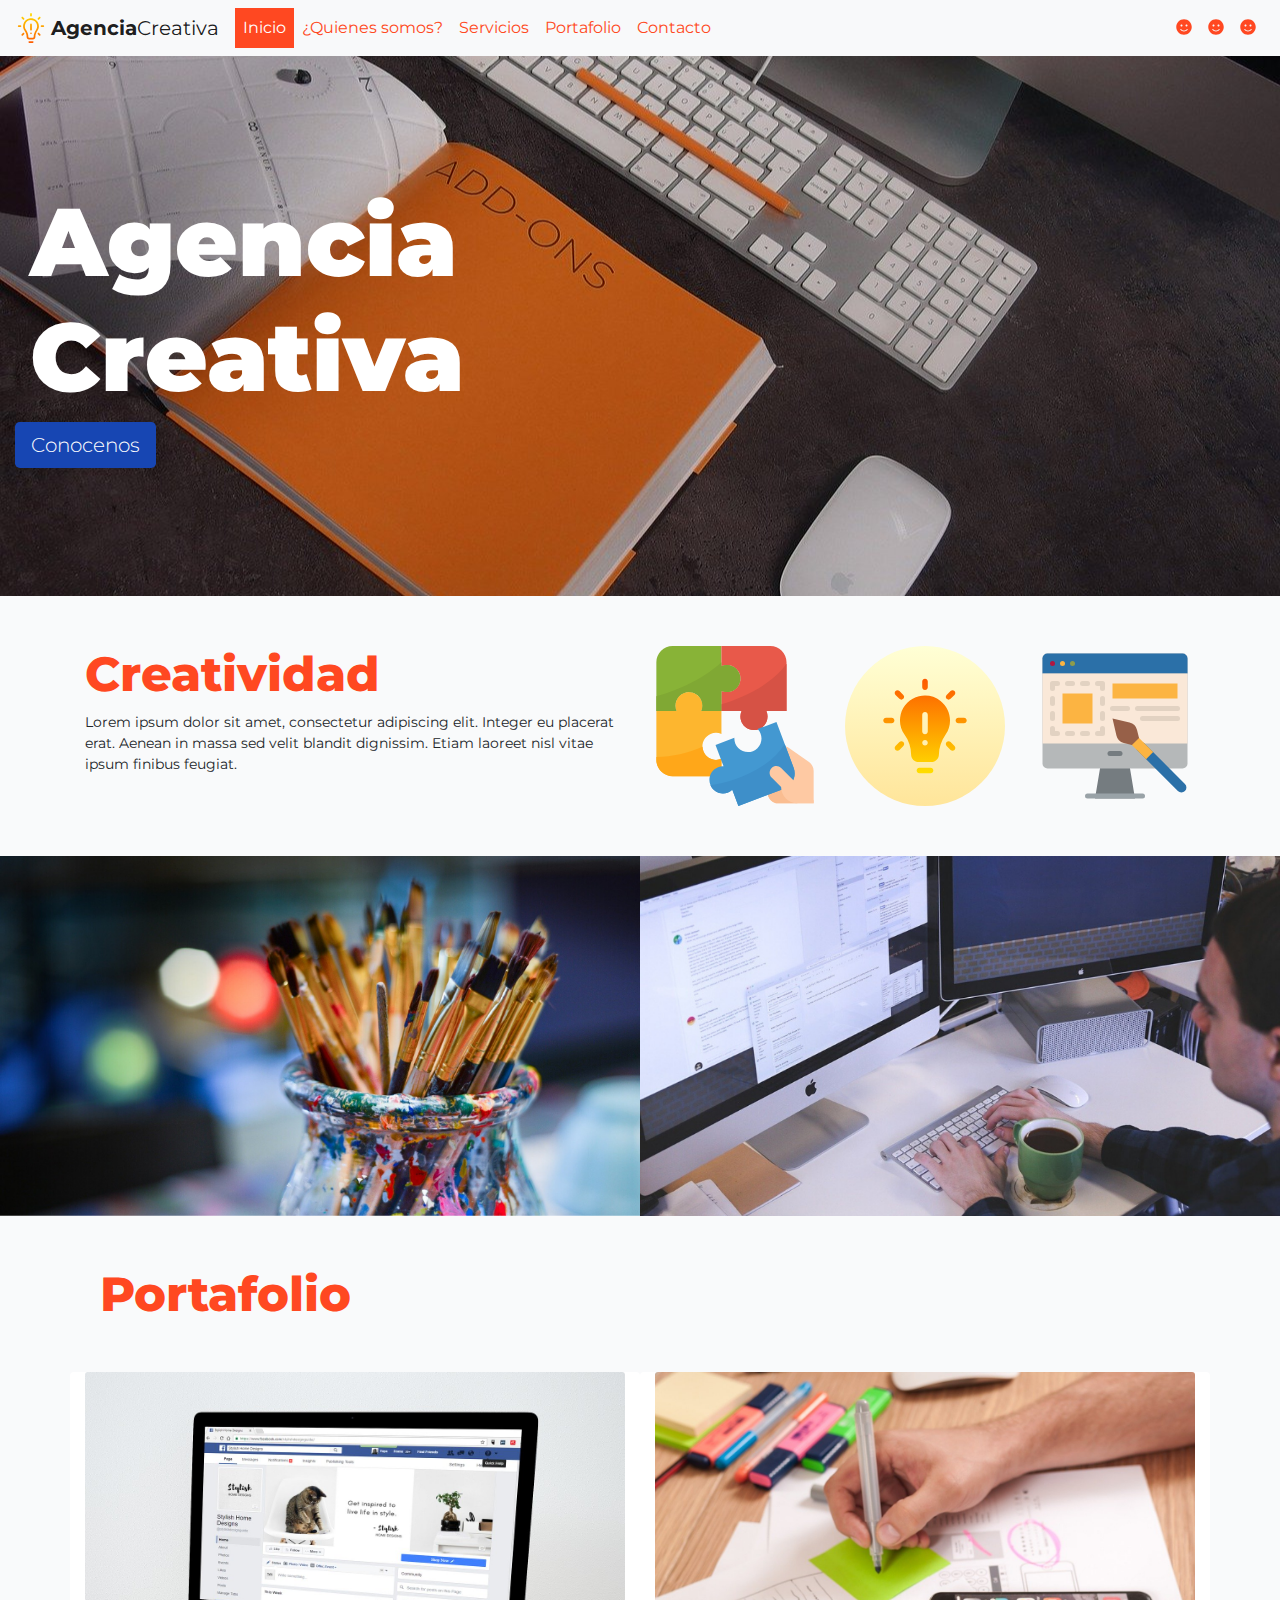
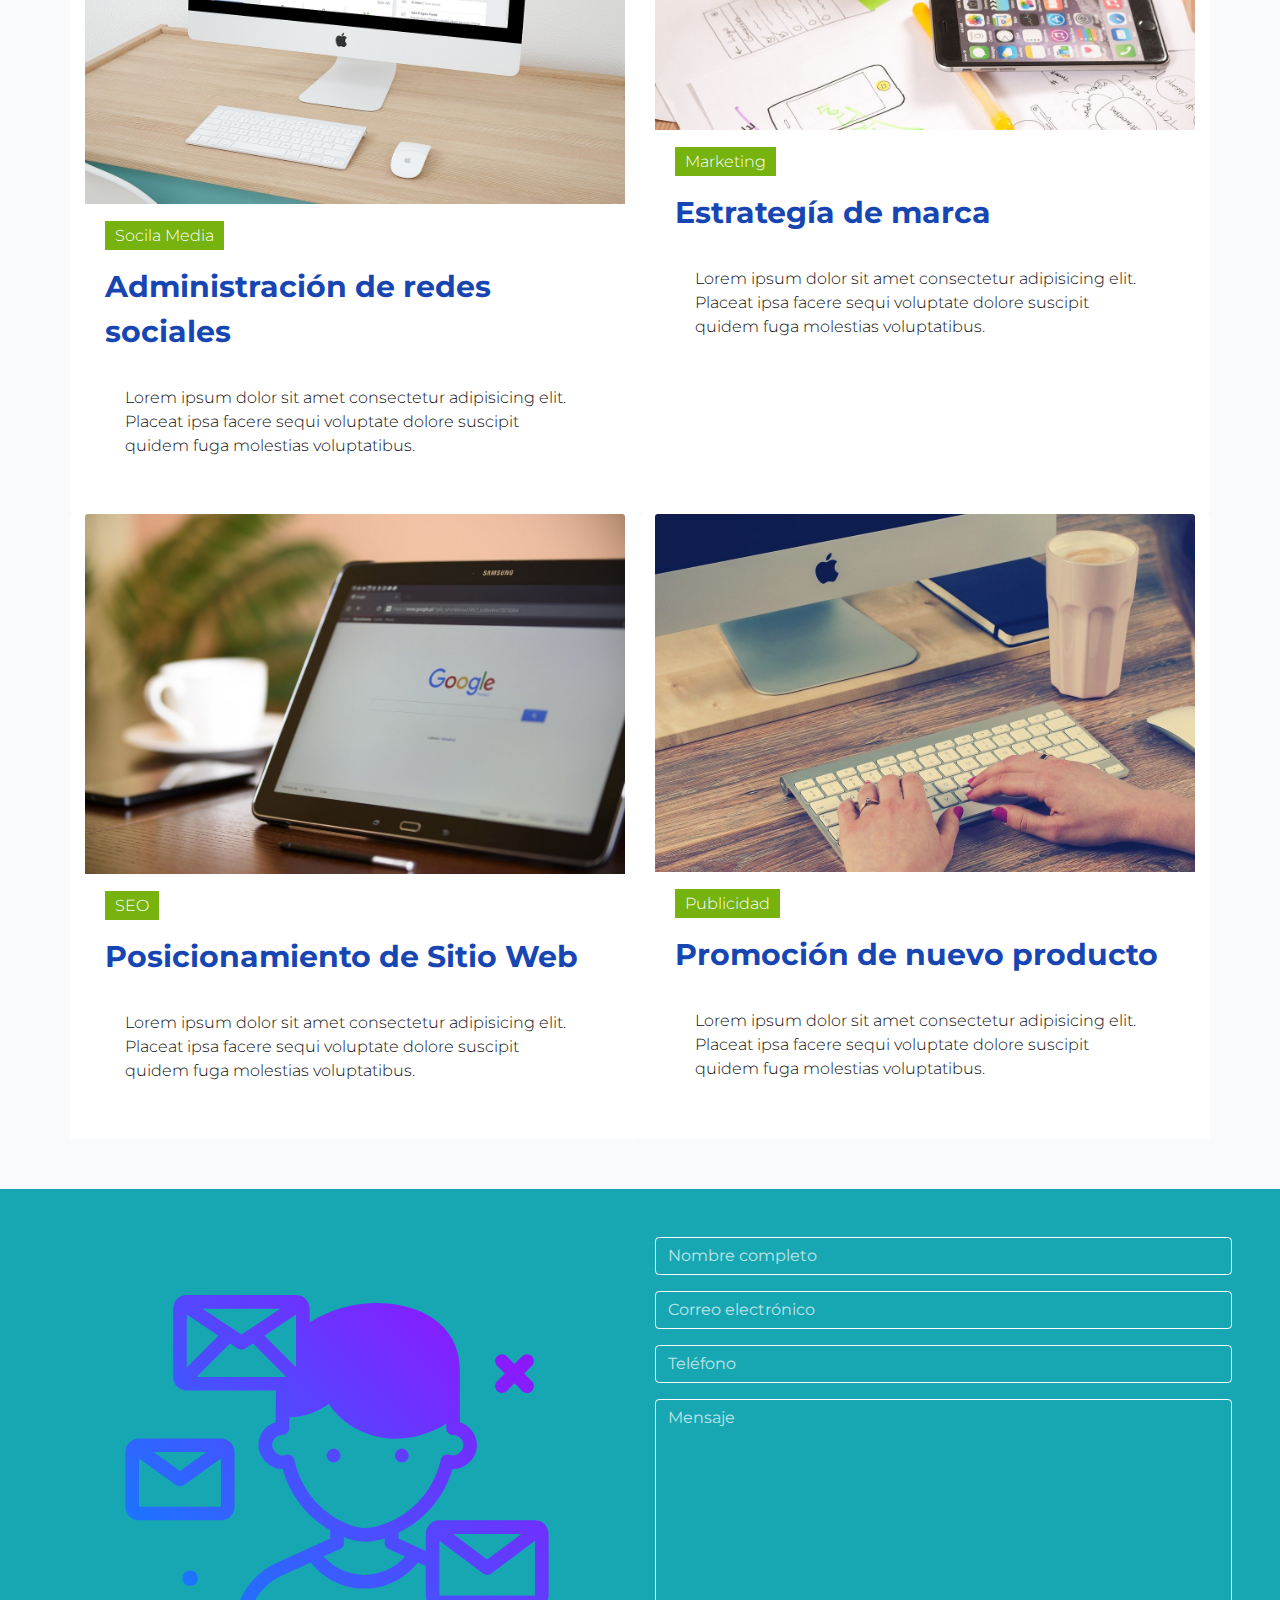
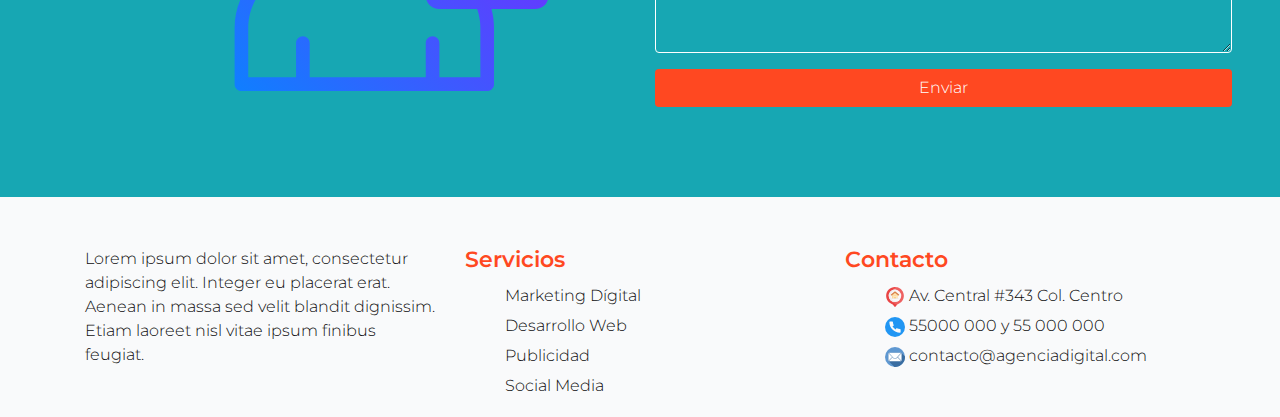
<file: index.html>
<!DOCTYPE html>
<html lang="es">
<head>
  <meta charset="UTF-8">
  <meta name="viewport" content="width=device-width, initial-scale=1.0">
  <link rel="stylesheet" href="https://stackpath.bootstrapcdn.com/bootstrap/4.4.1/css/bootstrap.min.css" integrity="sha384-Vkoo8x4CGsO3+Hhxv8T/Q5PaXtkKtu6ug5TOeNV6gBiFeWPGFN9MuhOf23Q9Ifjh" crossorigin="anonymous">
  <link href="https://fonts.googleapis.com/css2?family=Montserrat:wght@300;400;500;600;700;800;900&display=swap" rel="stylesheet">
  <link rel="stylesheet" href="assets/fontawesome-free-5.13.0-web/css/all.min.css">
  <link rel="stylesheet" href="assets/css/style.css">
  <title>devcoy | Agencia Creativa</title>
</head>
<body class="container-fluid">
  <!-- menu -->
  <nav class="navbar navbar-expand-lg navbar-light bg-light">
    <a class="navbar-brand" href="#">
      <img src="assets/img/logo.svg" width="30" height="30" class="d-inline-block align-top" alt="">
      <strong>Agencia</strong>Creativa
    </a>
    <button class="navbar-toggler" type="button" data-toggle="collapse" data-target="#navbarSupportedContent" aria-controls="navbarSupportedContent" aria-expanded="false" aria-label="Toggle navigation">
      <span class="navbar-toggler-icon"></span>
    </button>
    <div class="collapse navbar-collapse" id="navbarSupportedContent">
      <ul class="navbar-nav mr-auto">
        <li class="nav-item active">
          <a class="nav-link" href="#">Inicio <span class="sr-only">(current)</span></a>
        </li>
        <li class="nav-item">
          <a class="nav-link" href="#">¿Quienes somos?</a>
        </li>
        <li class="nav-item">
          <a class="nav-link" href="#">Servicios</a>
        </li>
        <li class="nav-item">
          <a class="nav-link" href="#">Portafolio</a>
        </li>
        <li class="nav-item">
          <a class="nav-link" href="#">Contacto</a>
        </li>                
      </ul>
      <ul class="navbar-nav navbar-right">
        <li class="nav-item">
          <a class="nav-link" href="https://www.facebook.com" target="_blank">
            <i class="fas fa-smile"></i>
          </i></a>
        </li>
        <li class="nav-item">
          <a class="nav-link" href="https://www.youtube.com" target="_blank">
          <i class="fas fa-smile"></i>
        </a>
        </li>
        <li class="nav-item">
          <a class="nav-link" href="https://www.instagram.com" target="_blank">
            <i class="fas fa-smile"></i>
          </a>
        </li>
      </ul>      
    </div>
  </nav> <!-- .menu -->

    <!-- hero image -->
  <section class="hero-img p-0 m-0 d-flex align-items-center">    
      <div class="col-12 col-lg-5">
        <h1 class="col-12">Agencia Creativa</h1>
        <button class="btn btn-primary btn-lg">Conocenos</button>
      </div>
  </section><!-- .hero image -->

  <!-- opening -->
  <section class="container opening">
    <div class="row">
      <div class="opening__content col-12 col-lg-6 py-5 py-lg-0">
        <h2>Creatividad</h2>
        <p>Lorem ipsum dolor sit amet, consectetur adipiscing elit. Integer eu placerat erat. Aenean in massa sed velit blandit dignissim. Etiam laoreet nisl vitae ipsum finibus feugiat. </p>
      </div>  
      <div class="features col-12 col-lg-6 pb-5 pb-lg-0 text-center">
        <div class="row">
          <div class="feature__item col-4">
            <img class="img-fluid" src="assets/img/icon-1.svg" alt="Feature 1">
          </div>
          <div class="feature__item col-4">
            <img class="img-fluid"src="assets/img/icon-2.svg" alt="Feature 2">
          </div>
          <div class="feature__item col-4">
            <img class="img-fluid"src="assets/img/icon-3.svg" alt="Feature 3">
          </div>
        </div>          
      </div>        
    </div> 
  </section><!-- .opening -->    
  
  <!-- images -->
  <section class="images row">
    <div class="col-12 col-lg-6 images__item p-0">
      <img src="assets/img/creative.png" alt="Creative" class="img-fluid">
    </div>
    <div class="col-12 col-lg-6 images__item p-0">
      <img src="assets/img/digital.png" alt="Creative" class="img-fluid">
    </div>
  </section><!-- .images -->

  <!-- portfolio-->
  <section class="portfolio container">
    <h2 class="col-12 mb-5">Portafolio</h2>
    <div class="row">
      <div class="card col-12 col-lg-6">
        <img src="assets/img/project-1.jpg" class="card-img-top" alt="Proyecto 1">
        <div class="card-body">
          <span class="card__tag">Socila Media</span>
          <a href="#" class="card-title mt-3 d-block">Administración de redes sociales</a > 
          <p class="card-body">Lorem ipsum dolor sit amet consectetur adipisicing elit. Placeat ipsa facere sequi voluptate dolore suscipit quidem fuga molestias voluptatibus.</p>         
        </div>
      </div>
      <div class="card col-12 col-lg-6">
        <img src="assets/img/project-2.jpg" class="card-img-top" alt="Proyecto 2">
        <div class="card-body">
          <span class="card__tag">Marketing</span>
          <a href="#" class="card-title mt-3 d-block">Estrategía de marca</a > 
          <p class="card-body">Lorem ipsum dolor sit amet consectetur adipisicing elit. Placeat ipsa facere sequi voluptate dolore suscipit quidem fuga molestias voluptatibus.</p>                  
        </div>
      </div>
    </div>
    <div class="row">
      <div class="card col-12 col-lg-6">
        <img src="assets/img/project-3.jpg" class="card-img-top" alt="Proyecto 3">
        <div class="card-body">
          <span class="card__tag">SEO</span>
          <a href="#" class="card-title mt-3 d-block">Posicionamiento de Sitio Web</a >        
          <p class="card-body">Lorem ipsum dolor sit amet consectetur adipisicing elit. Placeat ipsa facere sequi voluptate dolore suscipit quidem fuga molestias voluptatibus.</p>           
        </div>
      </div>
      <div class="card col-12 col-lg-6">
        <img src="assets/img/project-4.jpg" class="card-img-top" alt="Proyecto 4">
        <div class="card-body">
          <span class="card__tag">Publicidad</span>
          <a href="#" class="card-title mt-3 d-block">Promoción de nuevo producto</a >
          <p class="card-body">Lorem ipsum dolor sit amet consectetur adipisicing elit. Placeat ipsa facere sequi voluptate dolore suscipit quidem fuga molestias voluptatibus.</p>                   
        </div>
      </div>
    </div>
  </section> <!-- .portfolio -->

  <!-- contact -->
  <section class="contact container-fluid p-5">
    <div class="row">      
      <div class="col-12 col-lg-6 text-center">
        <img src="assets/img/contact.svg" alt="Contacto" class="img-fluid">
      </div>
      <div class="col-12 col-lg-6">
        <form action="#">
          <div class="form-group">
            <input type="text" name="name" id="name" class="form-control" placeholder="Nombre completo">
          </div>
          <div class="form-group">
            <input type="email" name="email" id="email" class="form-control" placeholder="Correo electrónico">
          </div>
          <div class="form-group">
            <input type="tel" name="telephone" id="telephone" class="form-control" placeholder="Teléfono">
          </div>
          <div class="form-group">
            <textarea name="message" id="message" cols="10" rows="10" class="form-control" placeholder="Mensaje"></textarea>
          </div>
          <div class="form-group">
            <input type="submit" value="Enviar" class="form-control btn btn-primary btn-send">
          </div>
        </form>
      </div>
    </div>
  </section> <!-- .contact -->

  <footer class="container">
    <div class="row">
      <div class="col-12 col-lg-4">        
        <p>Lorem ipsum dolor sit amet, consectetur adipiscing elit. Integer eu placerat erat. Aenean in massa sed velit blandit dignissim. Etiam laoreet nisl vitae ipsum finibus feugiat. </p>
      </div>
      <div class="col-12 col-lg-4">
        <h3>Servicios</h3>
        <ul class="services">
          <li class="services__item">
            <a href="#">Marketing Dígital</a>
          </li>
          <li class="services__item">
            <a href="#">Desarrollo Web</a>
          </li>
          <li class="services__item">
            <a href="#">Publicidad</a>
          </li>
          <li class="services__item">
            <a href="#">Social Media</a>
          </li>
        </ul>
      </div>
      <div class="col-12 col-lg-4">
        <h3>Contacto</h3>
        <ul class="footer__contact">
          <li class="footer__contact-item">
            <span class="footer__contact-item-icon img-fluid"><img src="assets/img/address.svg" alt="Dirección"></span>
            <a href="#">Av. Central #343 Col. Centro</a>
          </li>
          <li class="footer__contact-item">
            <span class="footer__contact-item-icon img-fluid"><img src="assets/img/telephone.svg" alt="Teléfono"></span>
            <a href="#">55000 000 y 55 000 000</a>
          </li>
          <li class="footer__contact-item">
            <span class="footer__contact-item-icon img-fluid"><img src="assets/img/email.svg" alt="Correo electrónico"></span>
            <a href="#">contacto@agenciadigital.com</a>
          </li>
        </ul>
      </div>
    </div> 
  </footer>


  <script src="https://code.jquery.com/jquery-3.4.1.slim.min.js" integrity="sha384-J6qa4849blE2+poT4WnyKhv5vZF5SrPo0iEjwBvKU7imGFAV0wwj1yYfoRSJoZ+n" crossorigin="anonymous"></script>
  <script src="https://cdn.jsdelivr.net/npm/popper.js@1.16.0/dist/umd/popper.min.js" integrity="sha384-Q6E9RHvbIyZFJoft+2mJbHaEWldlvI9IOYy5n3zV9zzTtmI3UksdQRVvoxMfooAo" crossorigin="anonymous"></script>
  <script src="https://stackpath.bootstrapcdn.com/bootstrap/4.4.1/js/bootstrap.min.js" integrity="sha384-wfSDF2E50Y2D1uUdj0O3uMBJnjuUD4Ih7YwaYd1iqfktj0Uod8GCExl3Og8ifwB6" crossorigin="anonymous"></script>  
  <script src="assets/fontawesome-free-5.13.0-web/js/all.min.js"></script>
</body>
</html>
</file>
<file: assets/css/style.css>
body.container-fluid {
  font-family: 'Montserrat', sans-serif;
  padding: 0;
  background-color: #F9FAFB;
}
section {
  margin: 50px 0px;
}
h1 {
  font-weight: 900;  
  color: #fff;
}
h2 {
  font-weight: 800;
  color: #FF4821;
}

nav.navbar .nav-item a.nav-link {
  color: #FF4821;  
}
nav.navbar .nav-item a.nav-link:hover {
  color: #FF4821;
  opacity: 0.8;
}
.navbar-light .navbar-nav .active>.nav-link {
  background-color: #FF4821;
  color: #fff;
  opacity: 1;
}
.hero-img {
  background-image: url('../img/hero.jpg');
  background-position: center;
  height: 60vh;
}

.btn-primary {
  background-color: #1746B3;
  border: 0;
  font-weight: 300;
}

.opening__content {
  font-weight: 400;
  font-size: 14px;
}

.images {
  margin: 0;
}

.portfolio .card-title {
  font-weight: 700;
  font-size: 30px;
  color: #1746B3;
}
.portfolio .card {
  border: 0;
}
.card__tag {
  font-weight: 300;
  font-size: 16px;
  background-color: #76B30E;
  padding: 5px 10px;
  color: #fff;

}
.card-body, .contact p, footer p {
  font-weight: 300;
  font-size: 16px;
  color: #0d0d0d;
}

.contact {
  background-color: #17A7B3;
  background-position: center;
}
.contact .form-control {
  background-color: transparent;
  
  border: 0.5px solid #fff;
  color: #fff;
}
.contact .form-control::placeholder {
  color: #fff;
  opacity: 0.7;
}
.btn-send {
  background-color: #FF4821 !important;
  border: 0 !important;
}

footer h3 {
  color: #FF4821;
  font-weight: 600;
  font-size: 22px;
}
footer li {
  list-style: none;
  line-height: 30px;
}
.services__item a , .footer__contact-item a{
  font-weight: 300;
  font-size: 16px;
  color: #0d0d0d;
}

.footer__contact-item-icon img {
  max-width: 20px;
}


@media only screen and (min-width: 992px) {
  h1 {
    font-size: 96px;
  }
  h2 {
    font-size: 48px;
  }
}
</file>
